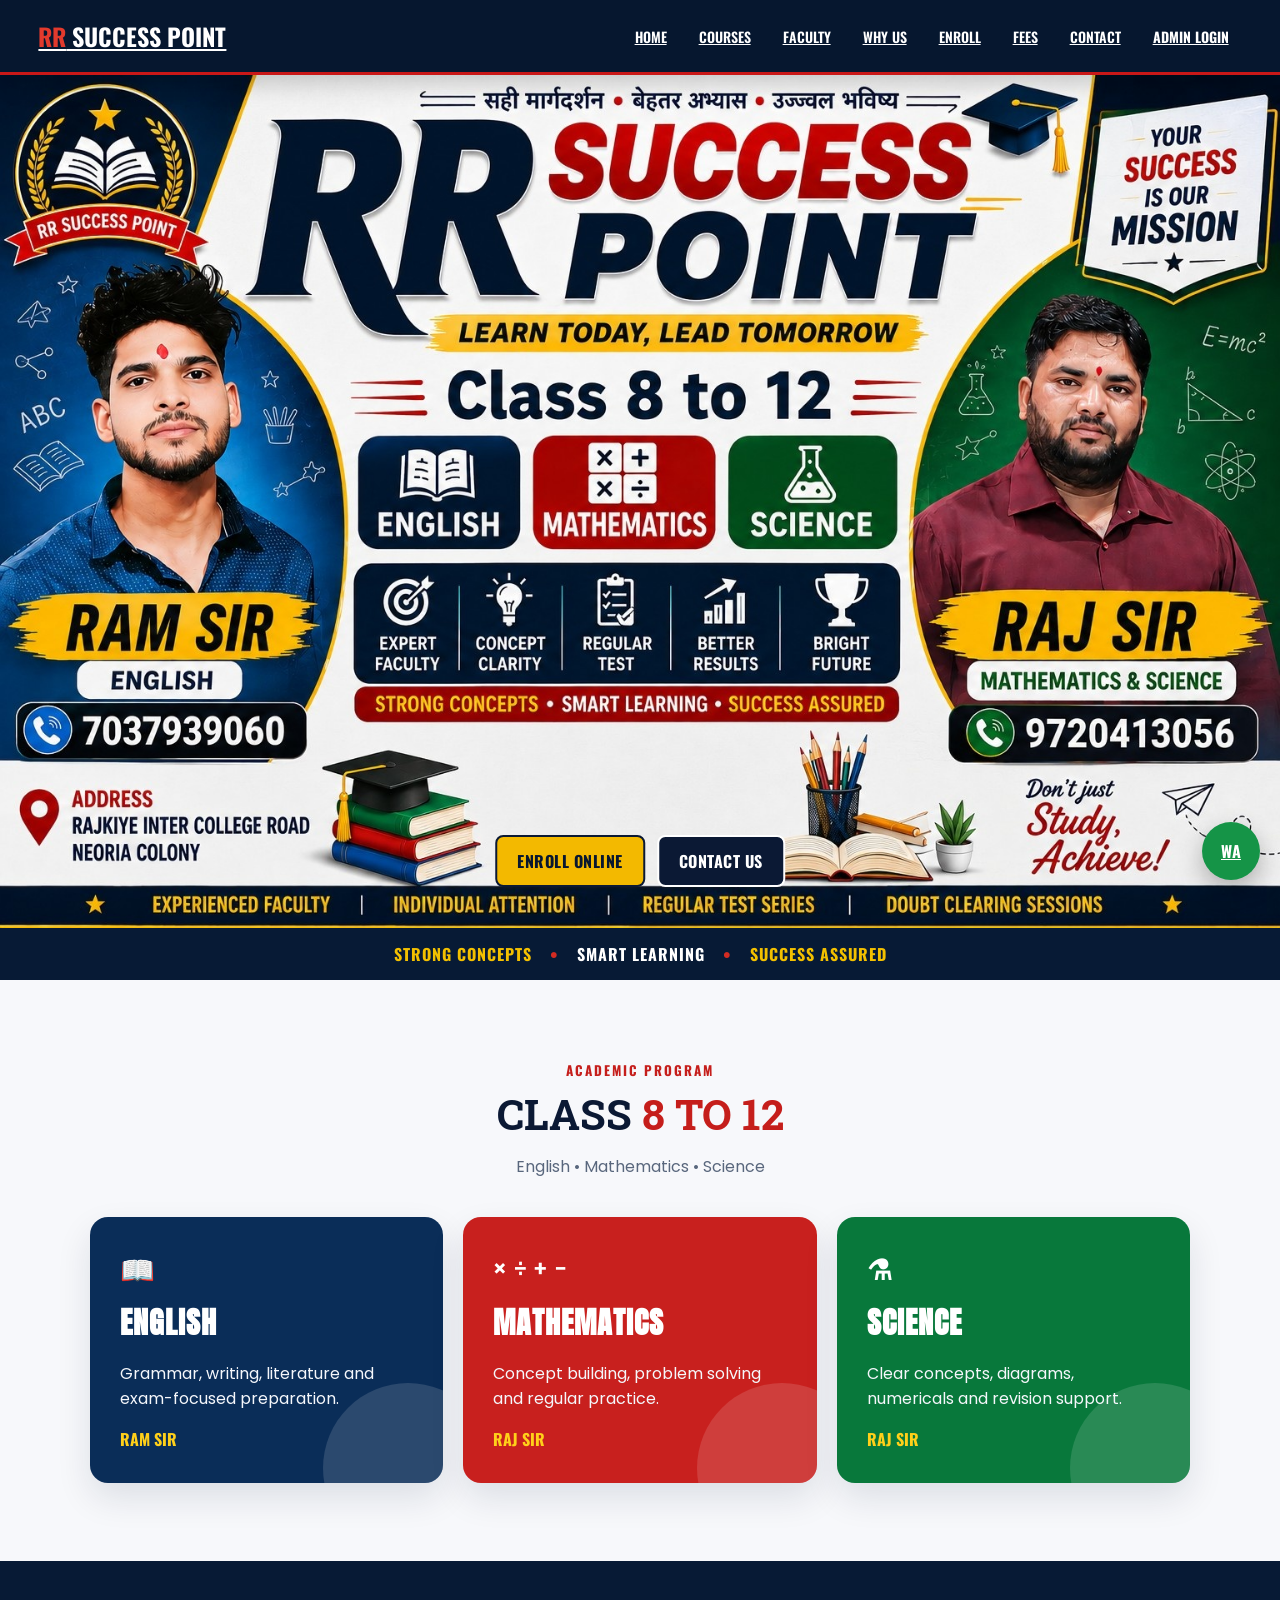
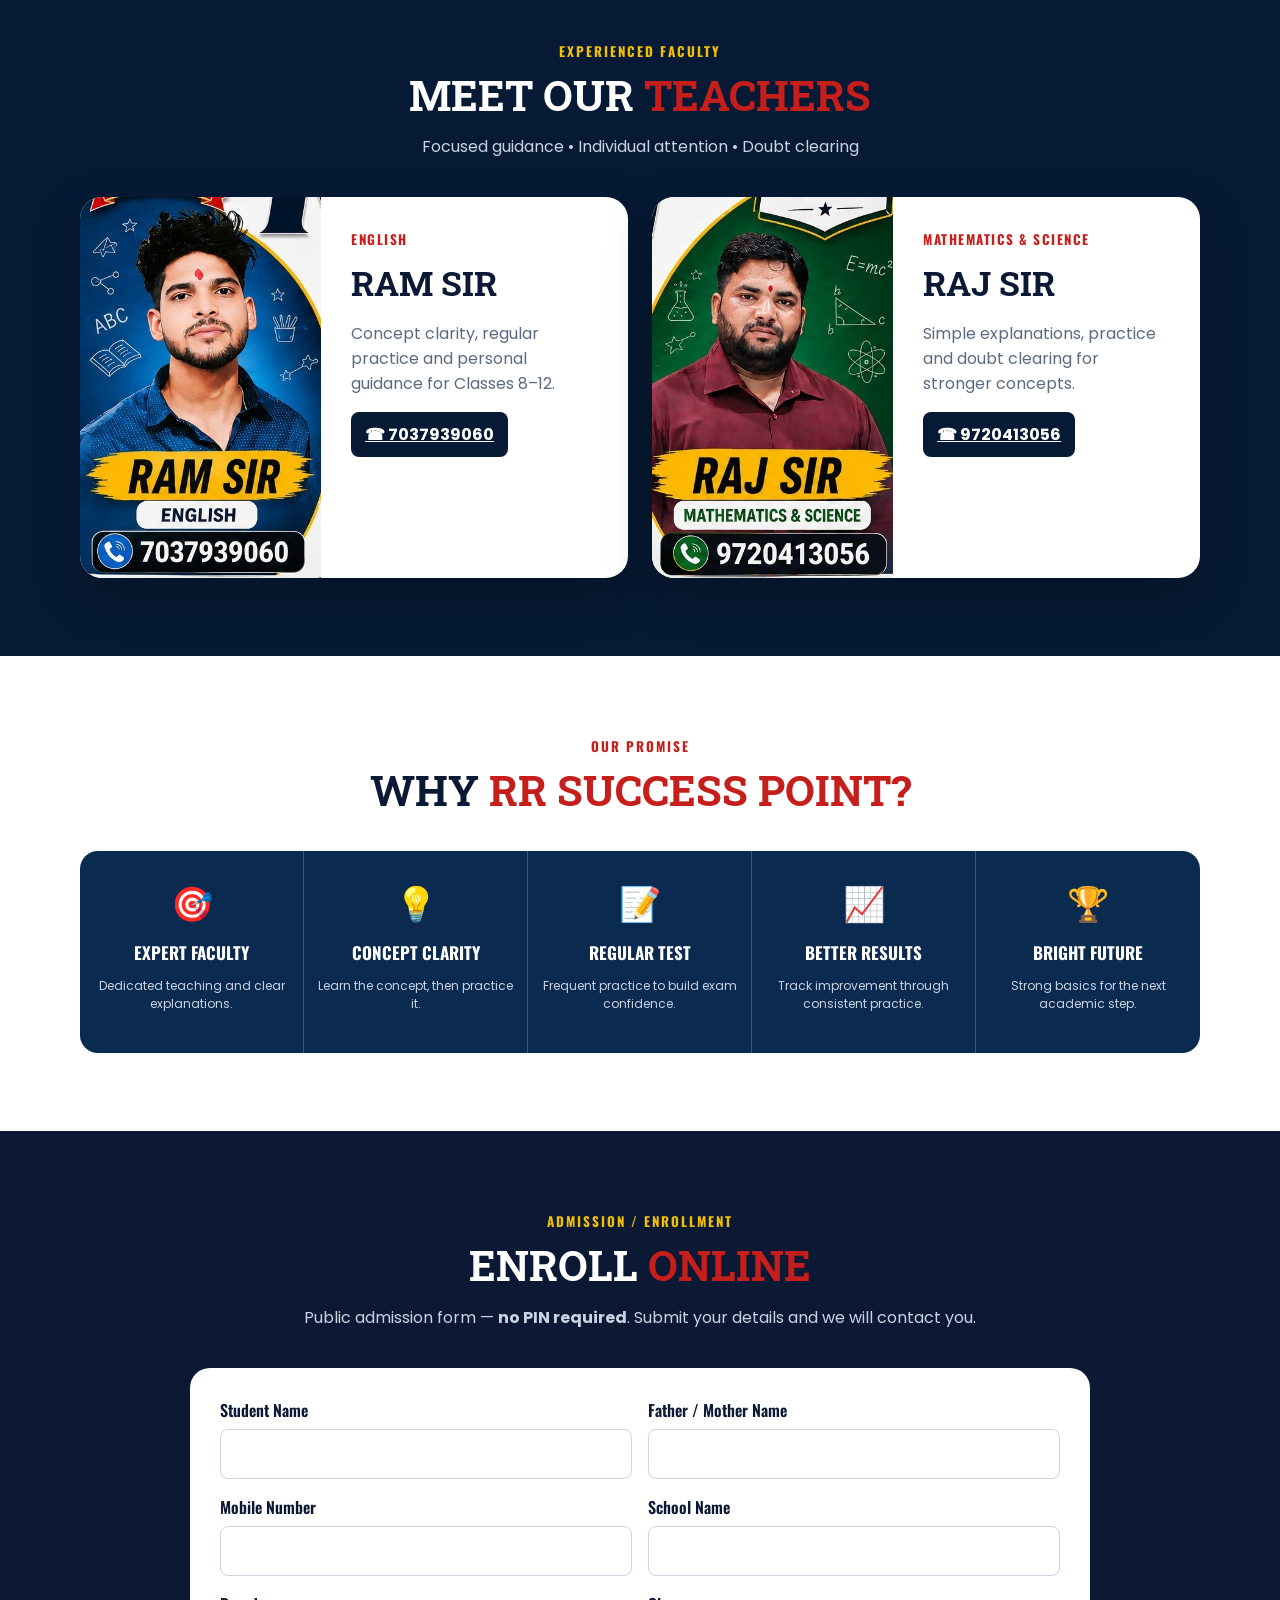
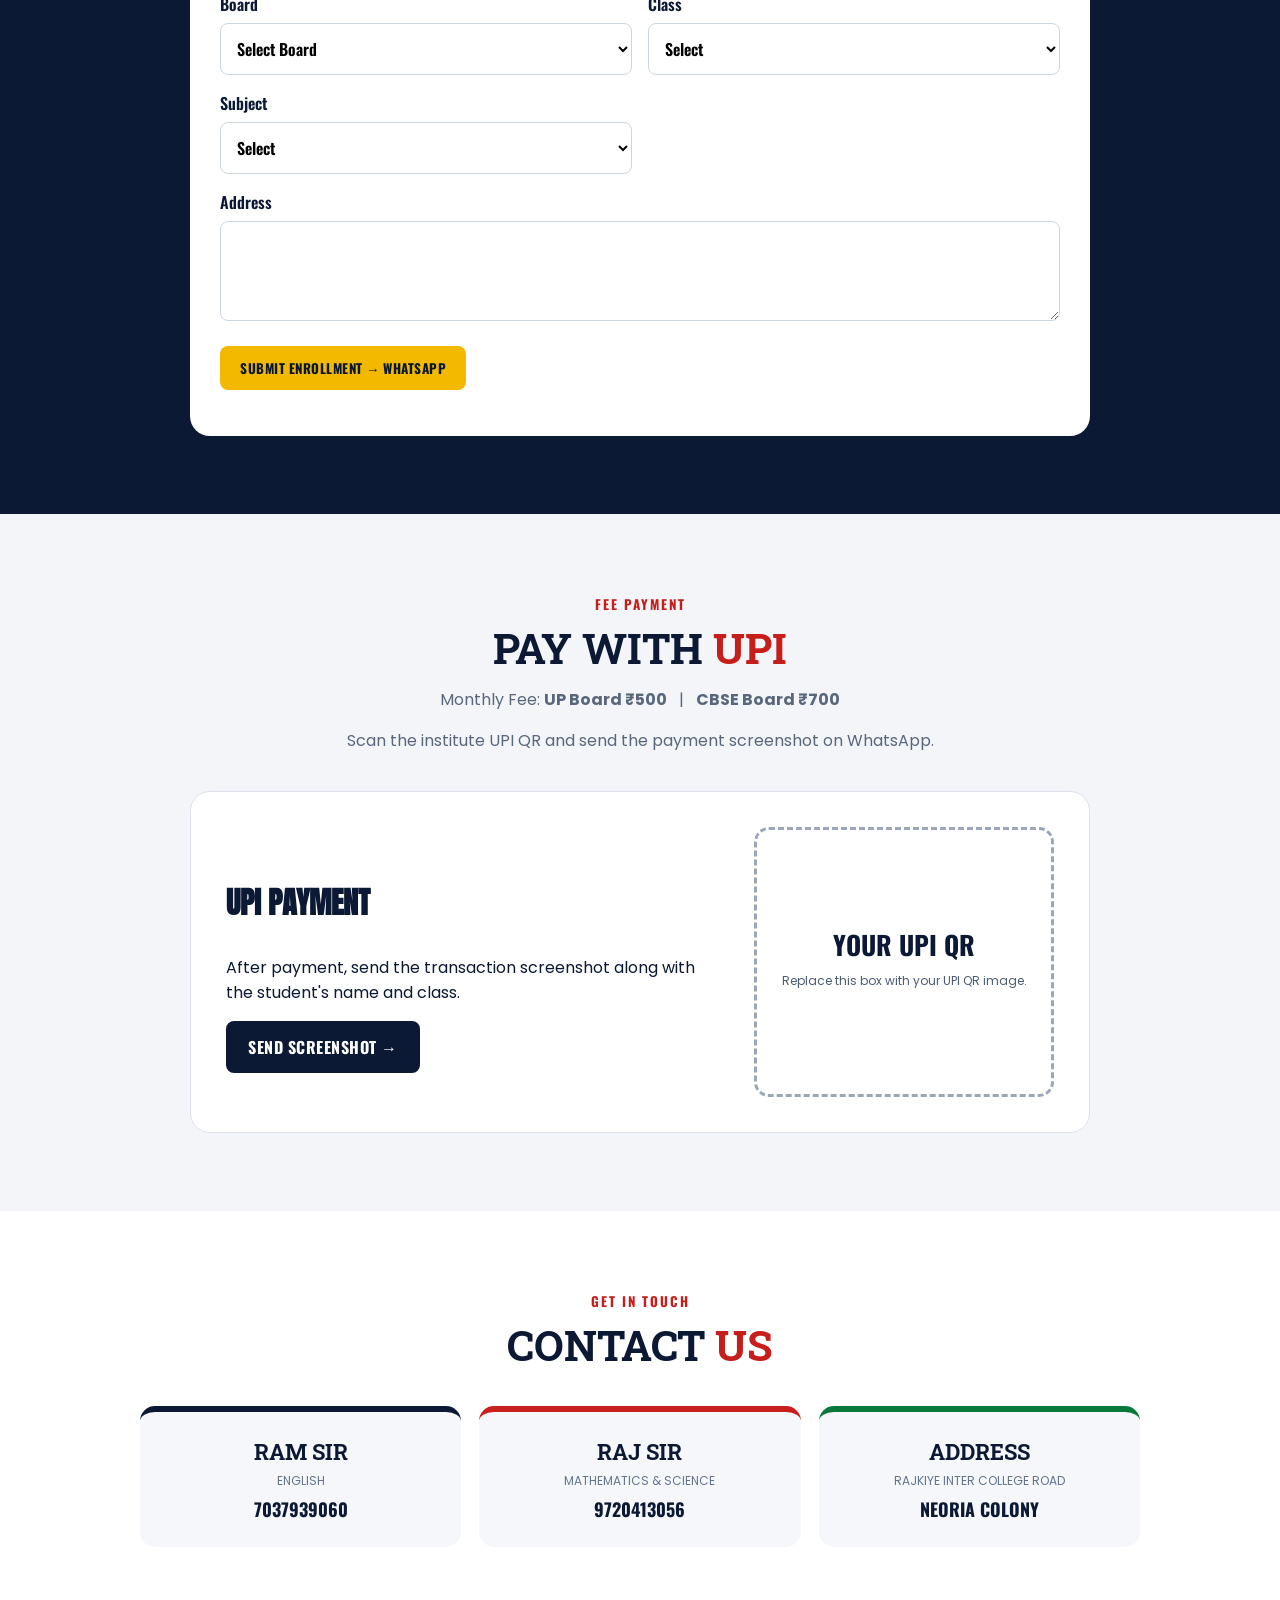
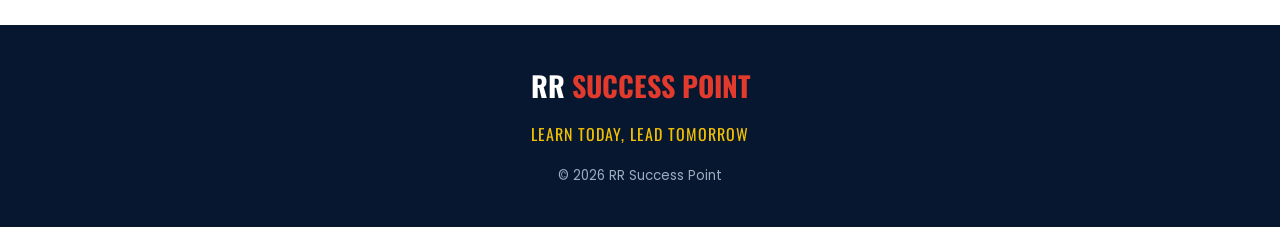
<file: index.html>
<!DOCTYPE html>
<html lang="en">
<head>
<meta charset="UTF-8">
<meta name="viewport" content="width=device-width, initial-scale=1.0">
<meta name="description" content="RR Success Point - Classes 8 to 12. English by Ram Sir, Mathematics & Science by Raj Sir.">
<title>RR Success Point | Classes 8 to 12</title>
<link rel="icon" href="assets/favicon.svg">
<link rel="preconnect" href="https://fonts.googleapis.com">
<link rel="preconnect" href="https://fonts.gstatic.com" crossorigin>
<link href="https://fonts.googleapis.com/css2?family=Anton&family=Oswald:wght@400;500;600;700&family=Poppins:wght@400;500;600;700;800&family=Roboto+Slab:wght@700;800;900&display=swap" rel="stylesheet">
<link rel="stylesheet" href="style.css">
<style>.admin-link{font-weight:800}.public-note{margin-top:10px;font-size:13px}.success-msg{margin-top:10px;font-weight:700}</style>
</head>
<body>

<header class="site-header">
  <div class="nav-shell">
    <a href="#home" class="brand"><span>RR</span> SUCCESS POINT</a>
    <button class="menu-toggle" id="menuToggle" aria-label="Menu">☰</button>
    <nav id="nav">
      <a href="#home">HOME</a>
      <a href="#courses">COURSES</a>
      <a href="#faculty">FACULTY</a>
      <a href="#why">WHY US</a>
      <a href="#enroll">ENROLL</a>
      <a href="#fees">FEES</a>
      <a href="#contact">CONTACT</a>
      <a href="admin.html" class="admin-link">ADMIN LOGIN</a>
    </nav>
  </div>
</header>

<main>
<section id="home" class="hero">
  <div class="hero-banner-wrap">
    <img class="hero-banner" src="assets/rr-success-point-banner.jpg" alt="RR Success Point coaching banner">
    <div class="hero-actions">
      <a href="#enroll" class="action-btn primary">ENROLL ONLINE</a>
      <a href="#contact" class="action-btn secondary">CONTACT US</a>
    </div>
  </div>
</section>

<section class="brand-strip">
  <div>STRONG CONCEPTS</div><span>•</span>
  <div>SMART LEARNING</div><span>•</span>
  <div>SUCCESS ASSURED</div>
</section>

<section id="courses" class="section">
  <div class="section-title">
    <small>ACADEMIC PROGRAM</small>
    <h2>CLASS <em>8 TO 12</em></h2>
    <p>English • Mathematics • Science</p>
  </div>
  <div class="course-grid">
    <article class="course english"><div class="course-icon">📖</div><h3>ENGLISH</h3><p>Grammar, writing, literature and exam-focused preparation.</p><b>RAM SIR</b></article>
    <article class="course maths"><div class="course-icon">× ÷ + −</div><h3>MATHEMATICS</h3><p>Concept building, problem solving and regular practice.</p><b>RAJ SIR</b></article>
    <article class="course science"><div class="course-icon">⚗</div><h3>SCIENCE</h3><p>Clear concepts, diagrams, numericals and revision support.</p><b>RAJ SIR</b></article>
  </div>
</section>

<section id="faculty" class="section faculty-section">
  <div class="section-title light-title">
    <small>EXPERIENCED FACULTY</small>
    <h2>MEET OUR <em>TEACHERS</em></h2>
    <p>Focused guidance • Individual attention • Doubt clearing</p>
  </div>
  <div class="faculty-grid">
    <article class="faculty-card blue-card">
      <div class="faculty-image"><img src="assets/ram-banner-cutout.jpg" alt="Ram Sir"></div>
      <div class="faculty-body">
        <small>ENGLISH</small><h3>RAM SIR</h3>
        <p>Concept clarity, regular practice and personal guidance for Classes 8–12.</p>
        <a href="tel:7037939060" class="phone">☎ 7037939060</a>
      </div>
    </article>
    <article class="faculty-card green-card">
      <div class="faculty-image"><img src="assets/raj-banner-cutout.jpg" alt="Raj Sir"></div>
      <div class="faculty-body">
        <small>MATHEMATICS & SCIENCE</small><h3>RAJ SIR</h3>
        <p>Simple explanations, practice and doubt clearing for stronger concepts.</p>
        <a href="tel:9720413056" class="phone">☎ 9720413056</a>
      </div>
    </article>
  </div>
</section>

<section id="why" class="section why-section">
  <div class="section-title">
    <small>OUR PROMISE</small>
    <h2>WHY <em>RR SUCCESS POINT?</em></h2>
  </div>
  <div class="feature-grid">
    <div><span>🎯</span><h3>EXPERT FACULTY</h3><p>Dedicated teaching and clear explanations.</p></div>
    <div><span>💡</span><h3>CONCEPT CLARITY</h3><p>Learn the concept, then practice it.</p></div>
    <div><span>📝</span><h3>REGULAR TEST</h3><p>Frequent practice to build exam confidence.</p></div>
    <div><span>📈</span><h3>BETTER RESULTS</h3><p>Track improvement through consistent practice.</p></div>
    <div><span>🏆</span><h3>BRIGHT FUTURE</h3><p>Strong basics for the next academic step.</p></div>
  </div>
</section>

<section id="enroll" class="section enroll-section">
  <div class="section-title light-title">
    <small>ADMISSION / ENROLLMENT</small>
    <h2>ENROLL <em>ONLINE</em></h2>
    <p>Public admission form — <b>no PIN required</b>. Submit your details and we will contact you.</p>
  </div>
  <form id="enrollForm" class="enroll-form">
    <div class="form-grid">
      <label>Student Name<input id="studentName" required></label>
      <label>Father / Mother Name<input id="parentName" required></label>
      <label>Mobile Number<input id="studentPhone" inputmode="numeric" required></label>
      <label>School Name<input id="schoolName"></label>
      <label>Board<select id="boardName" required><option value="">Select Board</option><option>UP Board</option><option>CBSE Board</option></select></label>
      <label>Class<select id="className" required><option value="">Select</option><option>Class 8</option><option>Class 9</option><option>Class 10</option><option>Class 11</option><option>Class 12</option></select></label>
      <label>Subject<select id="subject" required><option value="">Select</option><option>English</option><option>Mathematics</option><option>Science</option><option>English + Mathematics</option><option>English + Mathematics + Science</option></select></label>
      <label class="full">Address<textarea id="address"></textarea></label>
    </div>
    <button class="action-btn primary" type="submit">SUBMIT ENROLLMENT → WHATSAPP</button>
    <p id="formMessage"></p>
  </form>
</section>

<section id="fees" class="section fees-section">
  <div class="section-title">
    <small>FEE PAYMENT</small>
    <h2>PAY WITH <em>UPI</em></h2>
    <p>Monthly Fee: <b>UP Board ₹500</b> &nbsp; | &nbsp; <b>CBSE Board ₹700</b></p><p>Scan the institute UPI QR and send the payment screenshot on WhatsApp.</p>
  </div>
  <div class="fees-box">
    <div>
      <h3>UPI PAYMENT</h3>
      <p>After payment, send the transaction screenshot along with the student's name and class.</p>
      <a class="action-btn secondary dark" target="_blank" rel="noopener" href="https://wa.me/917037939060?text=Hello%20RR%20Success%20Point%2C%20I%20have%20made%20my%20fee%20payment.">SEND SCREENSHOT →</a>
    </div>
    <div class="qr-placeholder">
      <strong>YOUR UPI QR</strong>
      <span>Replace this box with your UPI QR image.</span>
    </div>
  </div>
</section>

<section id="contact" class="section contact-section">
  <div class="section-title">
    <small>GET IN TOUCH</small>
    <h2>CONTACT <em>US</em></h2>
  </div>
  <div class="contact-grid">
    <a class="contact-card" href="tel:7037939060"><b>RAM SIR</b><span>ENGLISH</span><strong>7037939060</strong></a>
    <a class="contact-card" href="tel:9720413056"><b>RAJ SIR</b><span>MATHEMATICS & SCIENCE</span><strong>9720413056</strong></a>
    <a class="contact-card" target="_blank" rel="noopener" href="https://www.google.com/maps/search/?api=1&query=Rajkiye+Inter+College+Road+Neoria+Colony"><b>ADDRESS</b><span>RAJKIYE INTER COLLEGE ROAD</span><strong>NEORIA COLONY</strong></a>
  </div>
</section>
</main>

<footer>
  <div class="footer-brand">RR <span>SUCCESS POINT</span></div>
  <p>LEARN TODAY, LEAD TOMORROW</p>
  <small>© <span id="year"></span> RR Success Point</small>
</footer>

<a class="whatsapp" href="https://wa.me/917037939060?text=Hello%20RR%20Success%20Point%2C%20I%20want%20information%20about%20coaching." target="_blank" rel="noopener">WA</a>

<script src="script.js"></script>
<script>
(function(){
 const form=document.getElementById('enrollForm'); if(!form)return;
 form.addEventListener('submit',function(e){e.preventDefault();
  const g=id=>document.getElementById(id)?.value?.trim()||'';
  const app={id:'APP'+Date.now(),date:new Date().toISOString().slice(0,10),name:g('studentName'),parent:g('parentName'),father:g('parentName'),mobile:g('studentPhone'),phone:g('studentPhone'),school:g('schoolName'),cls:Number(g('className')),board:g('boardName'),subject:g('subject'),subjects:g('subject').replace(/ \+ /g,'|'),address:g('address'),status:'Pending',fee:0,notes:'Public website application'};
  const key='rrsp_public_apps'; const arr=JSON.parse(localStorage.getItem(key)||'[]'); arr.push(app); localStorage.setItem(key,JSON.stringify(arr));
  const msg=document.getElementById('formMessage'); if(msg){msg.textContent='Application submitted successfully. Please wait for our call/WhatsApp confirmation.';msg.className='success-msg';}
  const text=`RR SUCCESS POINT Admission Application\nStudent: ${app.name}\nParent: ${app.parent}\nMobile: ${app.mobile}\nSchool: ${app.school}\nBoard: ${app.board}\nClass: ${app.cls}\nSubject: ${app.subject}\nAddress: ${app.address}`;
  window.open('https://wa.me/917037939060?text='+encodeURIComponent(text),'_blank'); form.reset();
 });
})();
</script></body>
</html>
</file>
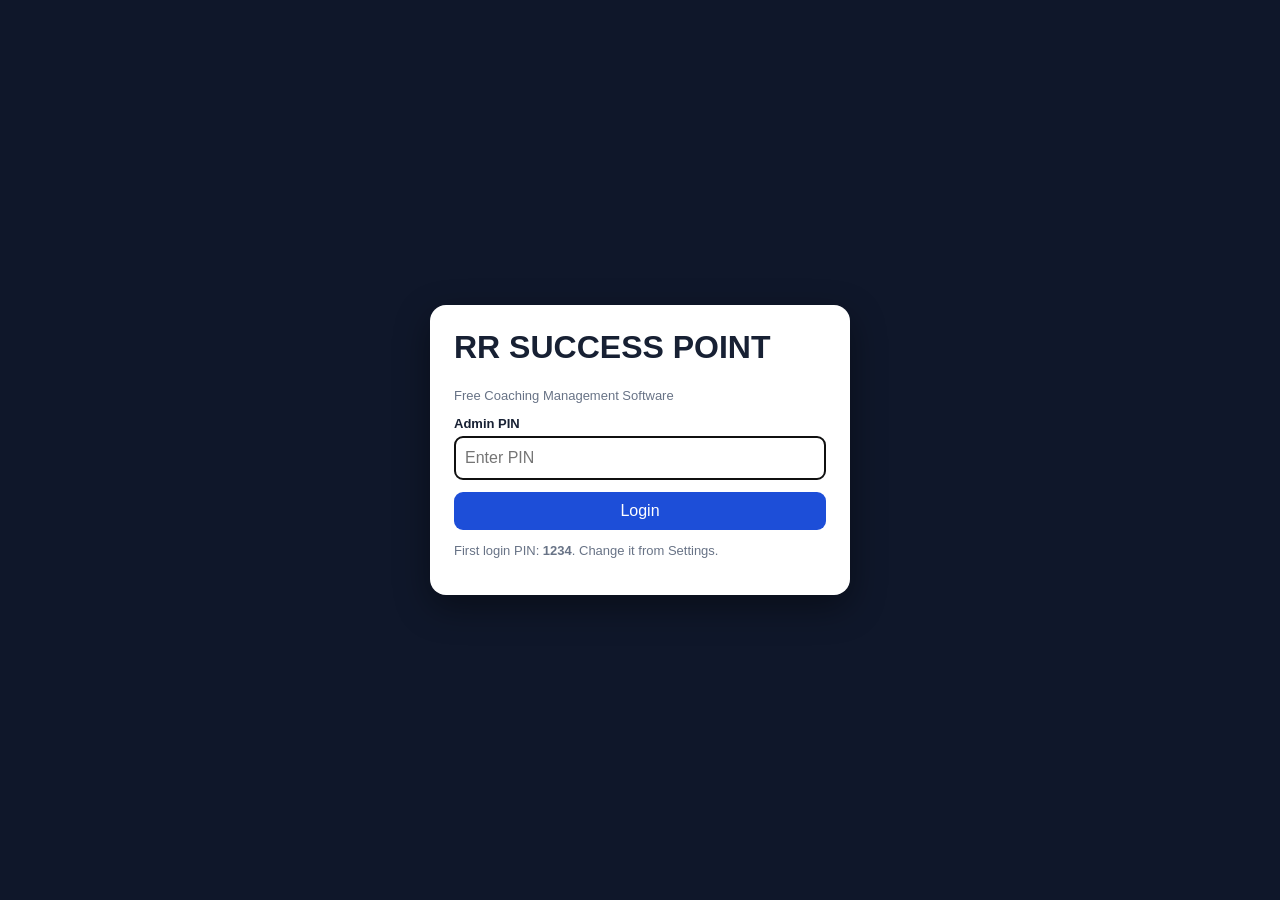
<file: RR_SUCCESS_POINT_FIXED_V2_index.html>
<!DOCTYPE html>
<html lang="en">
<head>
<meta charset="UTF-8">
<meta name="viewport" content="width=device-width,initial-scale=1">
<title>RR SUCCESS POINT - Coaching Management</title>
<style>
:root{--bg:#f4f7fb;--card:#fff;--text:#172033;--muted:#687386;--primary:#1d4ed8;--danger:#dc2626;--ok:#15803d;--border:#dbe2ea}
*{box-sizing:border-box}body{margin:0;font-family:Arial,sans-serif;background:var(--bg);color:var(--text)}
button,input,select,textarea{font:inherit}button{cursor:pointer;border:0;border-radius:9px;padding:10px 14px;background:var(--primary);color:#fff}.secondary{background:#64748b}.danger{background:var(--danger)}.ok{background:var(--ok)}
header{background:#0f172a;color:#fff;padding:14px 16px;display:flex;align-items:center;justify-content:space-between;position:sticky;top:0;z-index:5}
header h1{font-size:18px;margin:0}.wrap{display:flex;min-height:calc(100vh - 58px)}aside{width:230px;background:#111827;color:#fff;padding:12px;flex-shrink:0}aside button{width:100%;text-align:left;margin:4px 0;background:transparent}aside button.active,aside button:hover{background:#1e3a8a}
main{padding:18px;width:100%;max-width:1400px;margin:auto}.grid{display:grid;grid-template-columns:repeat(4,1fr);gap:14px}.card{background:var(--card);border:1px solid var(--border);border-radius:14px;padding:16px;box-shadow:0 2px 8px #00000008}.metric{font-size:26px;font-weight:bold;margin-top:7px}.muted{color:var(--muted);font-size:13px}
h2{margin-top:0}.toolbar{display:flex;gap:8px;flex-wrap:wrap;margin-bottom:14px}.toolbar input,.toolbar select{min-width:180px}
input,select,textarea{width:100%;padding:10px;border:1px solid var(--border);border-radius:8px;background:#fff;color:#111827}label{font-size:13px;font-weight:bold;display:block;margin:8px 0 5px}
.formgrid{display:grid;grid-template-columns:repeat(3,1fr);gap:10px}.formgrid .full{grid-column:1/-1}
.tablewrap{overflow:auto;background:#fff;border:1px solid var(--border);border-radius:12px}table{border-collapse:collapse;width:100%;min-width:800px}th,td{padding:9px;border-bottom:1px solid var(--border);text-align:left;font-size:13px}th{background:#eef4ff;position:sticky;top:0}
.badge{display:inline-block;padding:4px 8px;border-radius:99px;font-size:11px;background:#e2e8f0}.paid{background:#dcfce7;color:#166534}.due{background:#fee2e2;color:#991b1b}.pending{background:#fef3c7;color:#92400e}
.hidden{display:none}.modal{position:fixed;inset:0;background:#0008;display:flex;align-items:center;justify-content:center;padding:16px;z-index:20}.modalbox{background:#fff;border-radius:14px;padding:18px;width:min(800px,100%);max-height:90vh;overflow:auto}
.login{min-height:100vh;min-height:100dvh;display:flex;align-items:center;justify-content:center;background:#0f172a;padding:20px;position:fixed;inset:0;z-index:9998;overflow:auto}.loginbox{width:min(420px,100%);background:#fff;padding:24px;border-radius:16px;box-shadow:0 12px 35px #0006;position:relative;z-index:9999}.loginbox h1{margin-top:0}.loginbox input{display:block;position:relative;z-index:101}.loginbox button{display:block;position:relative;z-index:101}
.toast{position:fixed;right:15px;bottom:15px;background:#111827;color:#fff;padding:12px 16px;border-radius:10px;z-index:50}
@media(max-width:900px){aside{width:62px;padding:7px}aside button{font-size:0;text-align:center}aside button::first-letter{font-size:20px}.grid{grid-template-columns:repeat(2,1fr)}.formgrid{grid-template-columns:1fr}main{padding:12px}.card{padding:12px}}
@media(max-width:520px){.grid{grid-template-columns:1fr}.toolbar input,.toolbar select{width:100%}}
</style>
</head>
<body>
<div id="login" class="login">
  <div class="loginbox">
    <h1>RR SUCCESS POINT</h1>
    <p class="muted">Free Coaching Management Software</p>
    <label for="pin">Admin PIN</label><input id="pin" type="password" inputmode="numeric" pattern="[0-9]*" autocomplete="new-password" autocorrect="off" autocapitalize="off" spellcheck="false" maxlength="20" placeholder="Enter PIN" style="display:block !important; width:100% !important; height:44px !important; min-height:44px !important; opacity:1 !important; visibility:visible !important; position:relative !important; z-index:9999 !important;">
    <button type="button" style="width:100%;margin-top:12px;position:relative;z-index:10000" onclick="login()">Login</button>
    <p class="muted">First login PIN: <b>1234</b>. Change it from Settings.</p>
  </div>
</div>

<div id="app" class="hidden">
<header><h1>RR SUCCESS POINT</h1><button class="secondary" onclick="logout()">Logout</button></header>
<div class="wrap">
<aside>
<button data-page="dashboard" onclick="showPage('dashboard')">🏠 Dashboard</button>
<button data-page="students" onclick="showPage('students')">👨‍🎓 Students</button>
<button data-page="applications" onclick="showPage('applications')">📝 Applications</button>
<button data-page="fees" onclick="showPage('fees')">💰 Fees</button>
<button data-page="attendance" onclick="showPage('attendance')">📅 Attendance</button>
<button data-page="tests" onclick="showPage('tests')">📊 Tests/Marks</button>
<button data-page="reports" onclick="showPage('reports')">📈 Reports</button>
<button data-page="assistant" onclick="showPage('assistant')">🤖 Assistant</button>
<button data-page="backup" onclick="showPage('backup')">💾 Backup</button>
<button data-page="settings" onclick="showPage('settings')">⚙️ Settings</button>
</aside>
<main id="main"></main>
</div></div>
<div id="modal" class="modal hidden"><div class="modalbox" id="modalbox"></div></div>
<div id="toast" class="toast hidden"></div>

<script>
const KEY='rrsp_free_v1';
let db=JSON.parse(localStorage.getItem(KEY)||'null')||{
 settings:{pin:'1234',name:'RR SUCCESS POINT',address:'Rajkiye Inter College Road near Royal Hariteg Neoria Colony'},
 students:[],applications:[],fees:[],attendance:[],tests:[]
};
function save(){localStorage.setItem(KEY,JSON.stringify(db));}
function toast(t){let x=document.getElementById('toast');x.textContent=t;x.classList.remove('hidden');setTimeout(()=>x.classList.add('hidden'),1800)}
function login(){if(document.getElementById('pin').value===db.settings.pin){sessionStorage.setItem('rrlogin','1');document.getElementById('login').classList.add('hidden');document.getElementById('app').classList.remove('hidden');showPage('dashboard')}else toast('Wrong PIN')}
document.addEventListener('DOMContentLoaded',()=>{const p=document.getElementById('pin'); if(p){p.addEventListener('keydown',e=>{if(e.key==='Enter') login();}); setTimeout(()=>p.focus(),300);}});
function logout(){sessionStorage.removeItem('rrlogin');location.reload()}
if(sessionStorage.getItem('rrlogin')==='1'){document.getElementById('login').classList.add('hidden');document.getElementById('app').classList.remove('hidden')}
function uid(prefix){return prefix+Date.now().toString().slice(-7)}
function fee(board,subjects){
 let n=subjects.split('|').filter(Boolean).length;
 if(board==='UP Board') return n===1?500:n===2?1000:n===3?1500:0;
 if(board==='CBSE Board') return n===1?700:n===2?1400:n===3?2100:0;
 return 0;
}
function subjectsValue(arr){return arr.join('|')}
function subjectText(v){return (v||'').split('|').filter(Boolean).join(', ')}
function subjectSelect(id='',v=[]){
 return `<label>Subjects</label><select id="${id}" multiple size="5">
<option value="English" ${v.includes('English')?'selected':''}>English</option>
<option value="Mathematics" ${v.includes('Mathematics')?'selected':''}>Mathematics</option>
<option value="Science" ${v.includes('Science')?'selected':''}>Science</option></select><small class="muted">Mobile par multiple select ke liye options ko tap karke select karein.</small>`;
}
function getSelected(id){return [...document.getElementById(id).selectedOptions].map(o=>o.value)}
function showPage(p){
 document.querySelectorAll('aside button').forEach(b=>b.classList.toggle('active',b.dataset.page===p));
 const m=document.getElementById('main');
 if(p==='dashboard')return dashboard(m);
 if(p==='students')return studentsPage(m);
 if(p==='applications')return applicationsPage(m);
 if(p==='fees')return feesPage(m);
 if(p==='attendance')return attendancePage(m);
 if(p==='tests')return testsPage(m);
 if(p==='reports')return reportsPage(m);
 if(p==='assistant')return assistantPage(m);
 if(p==='backup')return backupPage(m);
 if(p==='settings')return settingsPage(m);
}
function dashboard(m){
 let active=db.students.filter(s=>s.status==='Active').length;
 let up=db.students.filter(s=>s.board==='UP Board'&&s.status==='Active').length;
 let cb=db.students.filter(s=>s.board==='CBSE Board'&&s.status==='Active').length;
 let collected=db.fees.reduce((a,f)=>a+Number(f.paid||0),0);
 let due=db.fees.reduce((a,f)=>a+Math.max(Number(f.monthly||0)-Number(f.paid||0),0),0);
 let pending=db.applications.filter(a=>a.status==='Pending').length;
 let cards=[['Active Students',active],['UP Board',up],['CBSE Board',cb],['Fee Collected','₹'+collected],['Total Due','₹'+due],['Pending Applications',pending]];
 m.innerHTML=`<h2>Dashboard</h2><div class="grid">${cards.map(c=>`<div class="card"><div class="muted">${c[0]}</div><div class="metric">${c[1]}</div></div>`).join('')}</div>
 <br><div class="card"><h3>Class-wise Students</h3><div class="grid">${[8,9,10,11,12].map(c=>`<div><b>Class ${c}</b><div class="metric">${db.students.filter(s=>Number(s.cls)===c&&s.status==='Active').length}</div></div>`).join('')}</div></div>`;
}
function studentForm(s={}){
 let arr=(s.subjects||'').split('|').filter(Boolean);
 openModal(`<h2>${s.id?'Edit':'Add'} Student</h2><div class="formgrid">
<div><label>Student ID</label><input id="sid" value="${s.id||uid('STU')}" ${s.id?'readonly':''}></div>
<div><label>Student Name</label><input id="sname" value="${s.name||''}"></div>
<div><label>Father Name</label><input id="father" value="${s.father||''}"></div>
<div><label>Mobile</label><input id="mobile" value="${s.mobile||''}" inputmode="numeric"></div>
<div><label>Class</label><select id="cls">${[8,9,10,11,12].map(x=>`<option ${Number(s.cls)===x?'selected':''}>${x}</option>`).join('')}</select></div>
<div><label>Board</label><select id="board"><option ${s.board==='UP Board'?'selected':''}>UP Board</option><option ${s.board==='CBSE Board'?'selected':''}>CBSE Board</option></select></div>
<div class="full">${subjectSelect('sub',arr)}</div>
<div><label>Monthly Fee</label><input id="sfee" readonly value="${s.fee||fee(s.board||'UP Board',s.subjects||'')}"></div>
<div><label>Admission Date</label><input id="adate" type="date" value="${s.date||new Date().toISOString().slice(0,10)}"></div>
<div><label>Status</label><select id="status"><option>Active</option><option ${s.status==='Inactive'?'selected':''}>Inactive</option></select></div>
<div class="full"><label>Address</label><textarea id="address">${s.address||''}</textarea></div>
<div class="full"><label>Notes</label><textarea id="notes">${s.notes||''}</textarea></div></div>
<div style="margin-top:14px"><button onclick="saveStudent('${s.id||''}')">Save Student</button> <button class="secondary" onclick="closeModal()">Cancel</button></div>`);
 document.getElementById('sub').addEventListener('change',updateFormFee);
 document.getElementById('board').addEventListener('change',updateFormFee);
}
function updateFormFee(){document.getElementById('sfee').value=fee(document.getElementById('board').value,subjectsValue(getSelected('sub')))}
function saveStudent(old){
 let obj={id:document.getElementById('sid').value.trim(),name:document.getElementById('sname').value.trim(),father:document.getElementById('father').value.trim(),mobile:document.getElementById('mobile').value.trim(),cls:Number(document.getElementById('cls').value),board:document.getElementById('board').value,subjects:subjectsValue(getSelected('sub')),fee:Number(document.getElementById('sfee').value),date:document.getElementById('adate').value,status:document.getElementById('status').value,address:document.getElementById('address').value,notes:document.getElementById('notes').value};
 if(!obj.name){toast('Student name required');return}
 if(old){let i=db.students.findIndex(x=>x.id===old);db.students[i]=obj}else db.students.push(obj);save();closeModal();studentsPage(document.getElementById('main'));toast('Student saved')}
function studentsPage(m){
 m.innerHTML=`<h2>Students</h2><div class="toolbar"><input id="sq" placeholder="Search name/mobile/ID..." oninput="renderStudents()"><select id="sc" onchange="renderStudents()"><option value="">All Classes</option>${[8,9,10,11,12].map(x=>`<option>${x}</option>`).join('')}</select><select id="sb" onchange="renderStudents()"><option value="">All Boards</option><option>UP Board</option><option>CBSE Board</option></select><button onclick="studentForm()">+ Add Student</button></div><div id="studentTable"></div>`;
 renderStudents();
}
function renderStudents(){
 let q=(document.getElementById('sq')?.value||'').toLowerCase(), c=document.getElementById('sc')?.value||'', b=document.getElementById('sb')?.value||'';
 let rows=db.students.filter(s=>(!q||[s.id,s.name,s.mobile,s.father].join(' ').toLowerCase().includes(q))&&(!c||String(s.cls)===c)&&(!b||s.board===b));
 document.getElementById('studentTable').innerHTML=`<div class="tablewrap"><table><tr><th>ID</th><th>Name</th><th>Class</th><th>Board</th><th>Subjects</th><th>Fee</th><th>Status</th><th>Action</th></tr>${rows.map(s=>`<tr><td>${s.id}</td><td>${s.name}</td><td>${s.cls}</td><td>${s.board}</td><td>${subjectText(s.subjects)}</td><td>₹${s.fee}</td><td>${s.status}</td><td><button onclick='studentForm(${JSON.stringify(s)})'>Edit</button> <button class="danger" onclick="deleteStudent('${s.id}')">Delete</button></td></tr>`).join('')}</table></div>`}
function deleteStudent(id){if(confirm('Delete this student?')){db.students=db.students.filter(s=>s.id!==id);save();renderStudents();toast('Deleted')}}
function applicationsPage(m){
 m.innerHTML=`<h2>Applications</h2><div class="toolbar"><button onclick="applicationForm()">+ New Application</button><select id="aq" onchange="renderApps()"><option value="">All</option><option>Pending</option><option>Approved</option><option>Rejected</option></select></div><div id="appTable"></div>`;renderApps();
}
function applicationForm(a={}){
 let arr=(a.subjects||'').split('|').filter(Boolean);
 openModal(`<h2>${a.id?'Edit':'New'} Application</h2><div class="formgrid">
<div><label>Application ID</label><input id="aid" value="${a.id||uid('APP')}" readonly></div><div><label>Student Name</label><input id="aname" value="${a.name||''}"></div><div><label>Father Name</label><input id="afather" value="${a.father||''}"></div><div><label>Mobile</label><input id="amobile" value="${a.mobile||''}"></div>
<div><label>Class</label><select id="acls">${[8,9,10,11,12].map(x=>`<option ${Number(a.cls)===x?'selected':''}>${x}</option>`).join('')}</select></div>
<div><label>Board</label><select id="aboard"><option ${a.board==='UP Board'?'selected':''}>UP Board</option><option ${a.board==='CBSE Board'?'selected':''}>CBSE Board</option></select></div>
<div class="full">${subjectSelect('asub',arr)}</div><div><label>Monthly Fee</label><input id="afee" readonly value="${a.fee||fee(a.board||'UP Board',a.subjects||'')}"></div>
<div><label>Date</label><input id="adate" type="date" value="${a.date||new Date().toISOString().slice(0,10)}"></div>
<div><label>Status</label><select id="astatus"><option>Pending</option><option>Approved</option><option>Rejected</option></select></div>
<div class="full"><label>Notes</label><textarea id="anotes">${a.notes||''}</textarea></div></div>
<div style="margin-top:14px"><button onclick="saveApp('${a.id||''}')">Save</button> <button class="secondary" onclick="closeModal()">Cancel</button></div>`);
 document.getElementById('asub').addEventListener('change',updateAppFee);document.getElementById('aboard').addEventListener('change',updateAppFee);
}
function updateAppFee(){document.getElementById('afee').value=fee(document.getElementById('aboard').value,subjectsValue(getSelected('asub')))}
function saveApp(old){
 let o={id:document.getElementById('aid').value,name:document.getElementById('aname').value.trim(),father:document.getElementById('afather').value.trim(),mobile:document.getElementById('amobile').value.trim(),cls:Number(document.getElementById('acls').value),board:document.getElementById('aboard').value,subjects:subjectsValue(getSelected('asub')),fee:Number(document.getElementById('afee').value),date:document.getElementById('adate').value,status:document.getElementById('astatus').value,notes:document.getElementById('anotes').value};
 if(!o.name){toast('Name required');return}let i=db.applications.findIndex(x=>x.id===o.id);if(i>=0)db.applications[i]=o;else db.applications.push(o);save();closeModal();applicationsPage(document.getElementById('main'));toast('Application saved')}
function renderApps(){
 let q=document.getElementById('aq')?.value||'';let rows=db.applications.filter(a=>!q||a.status===q);
 document.getElementById('appTable').innerHTML=`<div class="tablewrap"><table><tr><th>ID</th><th>Name</th><th>Class</th><th>Board</th><th>Fee</th><th>Status</th><th>Action</th></tr>${rows.map(a=>`<tr><td>${a.id}</td><td>${a.name}</td><td>${a.cls}</td><td>${a.board}</td><td>₹${a.fee}</td><td><span class="badge ${a.status.toLowerCase()}">${a.status}</span></td><td><button onclick='applicationForm(${JSON.stringify(a)})'>Edit</button> ${a.status==='Pending'?`<button class="ok" onclick="approveApp('${a.id}')">Approve</button> <button class="danger" onclick="rejectApp('${a.id}')">Reject</button>`:''}</td></tr>`).join('')}</table></div>`}
function approveApp(id){let a=db.applications.find(x=>x.id===id);if(!a)return;a.status='Approved';if(!db.students.some(s=>s.mobile===a.mobile&&s.name.toLowerCase()===a.name.toLowerCase()))db.students.push({id:uid('STU'),name:a.name,father:a.father,mobile:a.mobile,cls:a.cls,board:a.board,subjects:a.subjects,fee:a.fee,date:a.date,status:'Active',address:'',notes:'Approved from '+a.id});save();renderApps();toast('Approved & added to Students')}
function rejectApp(id){let a=db.applications.find(x=>x.id===id);if(a)a.status='Rejected';save();renderApps();toast('Rejected')}
function feesPage(m){
 m.innerHTML=`<h2>Fees</h2><div class="toolbar"><button onclick="feeForm()">+ Record Payment</button><input id="fq" placeholder="Search student ID/name..." oninput="renderFees()"></div><div id="feeTable"></div>`;renderFees();
}
function feeForm(){
 openModal(`<h2>Record Fee Payment</h2><div class="formgrid"><div><label>Student</label><select id="fid">${db.students.filter(s=>s.status==='Active').map(s=>`<option value="${s.id}">${s.name} — ${s.id}</option>`).join('')}</select></div><div><label>Month</label><input id="fmonth" type="month" value="${new Date().toISOString().slice(0,7)}"></div><div><label>Amount Paid</label><input id="fpaid" type="number" min="0"></div><div><label>Payment Date</label><input id="fpdate" type="date" value="${new Date().toISOString().slice(0,10)}"></div><div><label>Mode</label><select id="fmode"><option>Cash</option><option>UPI</option><option>Bank Transfer</option><option>Other</option></select></div><div class="full"><label>Notes</label><textarea id="fnote"></textarea></div></div><br><button onclick="saveFee()">Save Payment</button> <button class="secondary" onclick="closeModal()">Cancel</button>`);
}
function saveFee(){let s=db.students.find(x=>x.id===document.getElementById('fid').value);if(!s){toast('Add a student first');return}let o={receipt:uid('RC'),studentId:s.id,name:s.name,month:document.getElementById('fmonth').value,monthly:s.fee,paid:Number(document.getElementById('fpaid').value||0),date:document.getElementById('fpdate').value,mode:document.getElementById('fmode').value,note:document.getElementById('fnote').value};db.fees.push(o);save();closeModal();feesPage(document.getElementById('main'));toast('Payment saved')}
function renderFees(){let q=(document.getElementById('fq')?.value||'').toLowerCase();let rows=db.fees.filter(f=>!q||[f.studentId,f.name].join(' ').toLowerCase().includes(q));document.getElementById('feeTable').innerHTML=`<div class="tablewrap"><table><tr><th>Receipt</th><th>Student</th><th>Month</th><th>Monthly</th><th>Paid</th><th>Due</th><th>Status</th><th>Action</th></tr>${rows.map(f=>{let due=Math.max(Number(f.monthly)-Number(f.paid),0),st=due===0?'Paid':Number(f.paid)>0?'Partial':'Due';return `<tr><td>${f.receipt}</td><td>${f.name}</td><td>${f.month}</td><td>₹${f.monthly}</td><td>₹${f.paid}</td><td>₹${due}</td><td><span class="badge ${st.toLowerCase()}">${st}</span></td><td><button onclick='receipt(${JSON.stringify(f)})'>Receipt</button></td></tr>`}).join('')}</table></div>`}
function receipt(f){let due=Math.max(Number(f.monthly)-Number(f.paid),0);openModal(`<div id="receipt"><h2>RR SUCCESS POINT</h2><p>${db.settings.address}</p><hr><h3>Fee Receipt</h3><p><b>Receipt:</b> ${f.receipt}</p><p><b>Student:</b> ${f.name}</p><p><b>Student ID:</b> ${f.studentId}</p><p><b>Month:</b> ${f.month}</p><p><b>Monthly Fee:</b> ₹${f.monthly}</p><p><b>Paid:</b> ₹${f.paid}</p><p><b>Due:</b> ₹${due}</p><p><b>Mode:</b> ${f.mode}</p><p><b>Date:</b> ${f.date}</p></div><button onclick="window.print()">Print / Save PDF</button> <button class="secondary" onclick="closeModal()">Close</button>`)}
function attendancePage(m){
 m.innerHTML=`<h2>Attendance</h2><div class="toolbar"><input id="attdate" type="date" value="${new Date().toISOString().slice(0,10)}"><button onclick="loadAttendance()">Load</button></div><div id="attbox"></div>`;loadAttendance();
}
function loadAttendance(){let d=document.getElementById('attdate').value;let saved=db.attendance.filter(x=>x.date===d);document.getElementById('attbox').innerHTML=`<div class="tablewrap"><table><tr><th>ID</th><th>Name</th><th>Class</th><th>Status</th></tr>${db.students.filter(s=>s.status==='Active').map(s=>{let x=saved.find(a=>a.studentId===s.id);return `<tr><td>${s.id}</td><td>${s.name}</td><td>${s.cls}</td><td><select data-att="${s.id}"><option ${!x||x.status==='Present'?'selected':''}>Present</option><option ${x?.status==='Absent'?'selected':''}>Absent</option></select></td></tr>`}).join('')}</table></div><br><button onclick="saveAttendance()">Save Attendance</button>`}
function saveAttendance(){let d=document.getElementById('attdate').value;db.attendance=db.attendance.filter(x=>x.date!==d);document.querySelectorAll('[data-att]').forEach(el=>db.attendance.push({date:d,studentId:el.dataset.att,status:el.value}));save();toast('Attendance saved')}
function testsPage(m){
 m.innerHTML=`<h2>Tests & Marks</h2><div class="toolbar"><button onclick="testForm()">+ Add Marks</button></div><div class="tablewrap"><table><tr><th>Date</th><th>Student</th><th>Subject</th><th>Test</th><th>Marks</th><th>Total</th></tr>${db.tests.map(t=>`<tr><td>${t.date}</td><td>${t.name}</td><td>${t.subject}</td><td>${t.test}</td><td>${t.marks}</td><td>${t.total}</td></tr>`).join('')}</table></div>`}
function testForm(){openModal(`<h2>Add Test Marks</h2><div class="formgrid"><div><label>Student</label><select id="tid">${db.students.map(s=>`<option value="${s.id}">${s.name} — ${s.id}</option>`).join('')}</select></div><div><label>Subject</label><select id="tsub"><option>English</option><option>Mathematics</option><option>Science</option></select></div><div><label>Test Name</label><input id="ttest" placeholder="Unit Test 1"></div><div><label>Marks</label><input id="tmarks" type="number"></div><div><label>Total Marks</label><input id="ttotal" type="number" value="100"></div><div><label>Date</label><input id="tdate" type="date" value="${new Date().toISOString().slice(0,10)}"></div></div><br><button onclick="saveTest()">Save</button> <button class="secondary" onclick="closeModal()">Cancel</button>`)}
function saveTest(){let s=db.students.find(x=>x.id===document.getElementById('tid').value);db.tests.push({date:document.getElementById('tdate').value,name:s.name,studentId:s.id,subject:document.getElementById('tsub').value,test:document.getElementById('ttest').value,marks:Number(document.getElementById('tmarks').value),total:Number(document.getElementById('ttotal').value)});save();closeModal();testsPage(document.getElementById('main'));toast('Marks saved')}
function reportsPage(m){let collected=db.fees.reduce((a,f)=>a+Number(f.paid||0),0),due=db.fees.reduce((a,f)=>a+Math.max(Number(f.monthly||0)-Number(f.paid||0),0),0);m.innerHTML=`<h2>Reports</h2><div class="grid"><div class="card"><b>Total Students</b><div class="metric">${db.students.length}</div></div><div class="card"><b>Applications</b><div class="metric">${db.applications.length}</div></div><div class="card"><b>Collection</b><div class="metric">₹${collected}</div></div><div class="card"><b>Due</b><div class="metric">₹${due}</div></div></div><br><div class="card"><h3>Teachers</h3><p>English — Ram Sir</p><p>Mathematics & Science — Raj Sir</p></div>`}
function assistantPage(m){
 m.innerHTML=`<h2>🤖 Free Assistant</h2><div class="card"><p class="muted">Ye internet AI nahi hai; ye software ke saved data ko search karke free me jawab deta hai.</p><input id="ask" placeholder="Jaise: total students, class 10, due fee, UP Board"><br><br><button onclick="askAI()">Ask</button><div id="answer" style="margin-top:15px"></div></div>`;
}
function askAI(){let q=document.getElementById('ask').value.toLowerCase(),ans='';if(q.includes('total')||q.includes('kitne'))ans=`Total students: ${db.students.length}`;else if(q.includes('pending'))ans=`Pending applications: ${db.applications.filter(a=>a.status==='Pending').length}`;else if(q.includes('due'))ans=`Total fee due: ₹${db.fees.reduce((a,f)=>a+Math.max(Number(f.monthly)-Number(f.paid),0),0)}`;else if(q.includes('up board'))ans=`UP Board active students: ${db.students.filter(s=>s.board==='UP Board'&&s.status==='Active').length}`;else {let c=q.match(/class\\s*(8|9|10|11|12)/);if(c)ans=`Class ${c[1]} students: ${db.students.filter(s=>String(s.cls)===c[1]).length}`;else ans='Try: total students, pending applications, due fee, UP Board, class 10';}document.getElementById('answer').innerHTML=`<div class="card">${ans}</div>`}
function backupPage(m){m.innerHTML=`<h2>Backup & Restore</h2><div class="card"><p>Data isi browser me save hota hai. Backup file zaroor banate rahna.</p><button onclick="downloadBackup()">⬇️ Download Backup</button><br><br><label>Restore Backup</label><input id="restore" type="file" accept=".json" onchange="restoreBackup(this)"></div>`}
function downloadBackup(){let blob=new Blob([JSON.stringify(db,null,2)],{type:'application/json'}),a=document.createElement('a');a.href=URL.createObjectURL(blob);a.download='RR_SUCCESS_POINT_BACKUP.json';a.click()}
function restoreBackup(inp){let f=inp.files[0];if(!f)return;let r=new FileReader();r.onload=()=>{try{db=JSON.parse(r.result);save();toast('Backup restored');showPage('dashboard')}catch(e){toast('Invalid backup')}};r.readAsText(f)}
function settingsPage(m){m.innerHTML=`<h2>Settings</h2><div class="card"><label>Coaching Name</label><input id="setname" value="${db.settings.name}"><label>Address</label><textarea id="setaddr">${db.settings.address}</textarea><label>New Admin PIN</label><input id="setpin" type="password" placeholder="Leave blank to keep current"><br><br><button onclick="saveSettings()">Save Settings</button></div>`}
function saveSettings(){db.settings.name=document.getElementById('setname').value;db.settings.address=document.getElementById('setaddr').value;let p=document.getElementById('setpin').value;if(p)db.settings.pin=p;save();toast('Settings saved')}
function openModal(x){document.getElementById('modalbox').innerHTML=x;document.getElementById('modal').classList.remove('hidden')}
function closeModal(){document.getElementById('modal').classList.add('hidden')}
if(sessionStorage.getItem('rrlogin')==='1')showPage('dashboard');
</script>
</body>
</html>
</file>
<file: style.css>
*{box-sizing:border-box}html{scroll-behavior:smooth}body{margin:0;background:#f7f8fb;color:#0b1934;font-family:Poppins,Arial,sans-serif}.site-header{position:sticky;top:0;z-index:50;background:#06172f;border-bottom:3px solid #c91818;box-shadow:0 8px 25px #0003}.nav-shell{width:min(1250px,94%);margin:auto;min-height:72px;display:flex;align-items:center;justify-content:space-between}.brand{font-family:Oswald,sans-serif;font-weight:700;font-size:24px;color:#fff}.brand span{color:#e23a2d}nav{display:flex;gap:6px}nav a{font-family:Oswald,sans-serif;font-weight:600;color:#fff;padding:12px 13px;font-size:14px}nav a:hover{color:#ffc400}.menu-toggle{display:none;background:none;border:0;color:#fff;font-size:28px}.hero{background:#071a35;padding:0}.hero-banner-wrap{position:relative;width:100%;max-width:1536px;margin:auto;line-height:0}.hero-banner{width:100%;height:auto;display:block}.hero-actions{position:absolute;left:50%;bottom:4.8%;transform:translateX(-50%);display:flex;gap:12px;line-height:normal}.action-btn{display:inline-block;padding:12px 20px;border-radius:8px;font-family:Oswald,sans-serif;font-weight:700;letter-spacing:.5px;text-decoration:none;cursor:pointer;border:2px solid #0b1934}.action-btn.primary{background:#f3b900;color:#08172f}.action-btn.secondary{background:#0b1934;color:#fff;border-color:#fff}.action-btn.secondary.dark{border-color:#0b1934}.brand-strip{background:#071a35;color:#fff;display:flex;justify-content:center;align-items:center;gap:18px;padding:14px 10px;font-family:Oswald,sans-serif;font-weight:700;letter-spacing:1px}.brand-strip div:nth-of-type(1),.brand-strip div:nth-of-type(3){color:#f3c000}.brand-strip span{color:#d22b22}.section{padding:78px 5%}.section-title{text-align:center;margin:0 auto 38px;max-width:850px}.section-title small{font-family:Oswald,sans-serif;color:#c51e1b;letter-spacing:2px;font-weight:700}.section-title h2{font-family:Roboto Slab,serif;font-size:42px;line-height:1.1;margin:8px 0 10px;color:#0b1934}.section-title h2 em{font-style:normal;color:#c51e1b}.section-title p{color:#59677d}.course-grid{width:min(1100px,100%);margin:auto;display:grid;grid-template-columns:repeat(3,1fr);gap:20px}.course{padding:30px;border-radius:18px;color:#fff;min-height:240px;position:relative;overflow:hidden;box-shadow:0 15px 35px #0b19341c}.course:after{content:"";position:absolute;inset:auto -50px -70px auto;width:170px;height:170px;border-radius:50%;background:#fff2}.course.english{background:#0a2d58}.course.maths{background:#c8201e}.course.science{background:#08783b}.course-icon{font-family:Oswald,sans-serif;font-size:28px;font-weight:700}.course h3{font-family:Anton,Impact,sans-serif;font-size:30px;letter-spacing:1px;margin:12px 0 5px}.course p{color:#f5f7fb;max-width:350px}.course b{font-family:Oswald,sans-serif;color:#ffd01a}.faculty-section{background:#071a35;color:#fff}.light-title small{color:#f3c000}.light-title h2{color:#fff}.light-title p{color:#c9d3e3}.faculty-grid{width:min(1120px,100%);margin:auto;display:grid;grid-template-columns:1fr 1fr;gap:24px}.faculty-card{background:#fff;color:#0b1934;border-radius:22px;overflow:hidden;display:grid;grid-template-columns:44% 56%;box-shadow:0 18px 45px #0004}.faculty-image{min-height:340px;background:#0b2c58;overflow:hidden}.green-card .faculty-image{background:#08783b}.faculty-image img{width:100%;height:100%;object-fit:cover;display:block}.faculty-body{padding:30px}.faculty-body small{font-family:Oswald,sans-serif;color:#c8201e;font-weight:700;letter-spacing:1.5px}.faculty-body h3{font-family:Roboto Slab,serif;font-size:34px;margin:8px 0}.faculty-body p{color:#5c6a80}.phone{display:inline-block;background:#071a35;color:#fff;border-radius:8px;padding:10px 14px;font-weight:700}.why-section{background:#fff}.feature-grid{width:min(1120px,100%);margin:auto;display:grid;grid-template-columns:repeat(5,1fr);background:#0b2a50;color:#fff;border-radius:18px;overflow:hidden}.feature-grid div{text-align:center;padding:28px 14px;border-right:1px solid #ffffff35}.feature-grid div:last-child{border:0}.feature-grid span{font-size:34px}.feature-grid h3{font-family:Oswald,sans-serif;font-size:17px;margin:10px 0}.feature-grid p{font-size:12px;color:#c9d3e3}.enroll-section{background:#0b1934;color:#fff}.enroll-form{width:min(900px,100%);margin:auto;background:#fff;color:#0b1934;padding:30px;border-radius:20px}.form-grid{display:grid;grid-template-columns:1fr 1fr;gap:16px}label{font-family:Oswald,sans-serif;font-weight:600}input,select,textarea{width:100%;margin-top:7px;padding:12px;border:1px solid #cbd5e1;border-radius:8px;font:inherit;background:#fff}.full{grid-column:1/-1}textarea{min-height:100px;resize:vertical}.enroll-form .primary{border:0;margin-top:20px}.enroll-form #formMessage{font-weight:700;color:#08783b}.fees-section{background:#f3f5f8}.fees-box{width:min(900px,100%);margin:auto;background:#fff;border:1px solid #dbe1ea;border-radius:20px;padding:35px;display:grid;grid-template-columns:1fr 300px;gap:35px;align-items:center}.fees-box h3{font-family:Anton,Impact,sans-serif;font-size:30px}.qr-placeholder{height:270px;border:3px dashed #9aa7b8;border-radius:15px;display:flex;flex-direction:column;align-items:center;justify-content:center;text-align:center;color:#4c5c73}.qr-placeholder strong{font-family:Oswald,sans-serif;font-size:26px;color:#0b1934}.qr-placeholder span{font-size:12px;margin:8px 20px}.contact-section{background:#fff}.contact-grid{width:min(1000px,100%);margin:auto;display:grid;grid-template-columns:repeat(3,1fr);gap:18px}.contact-card{padding:25px;border-radius:15px;background:#f5f7fb;border-top:6px solid #0b1934;text-align:center;text-decoration:none;color:#0b1934}.contact-card:nth-child(2){border-top-color:#c8201e}.contact-card:nth-child(3){border-top-color:#08783b}.contact-card b{display:block;font-family:Roboto Slab,serif;font-size:22px}.contact-card span{display:block;color:#64748b;font-size:12px;margin:6px 0}.contact-card strong{display:block;font-family:Oswald,sans-serif;font-size:18px}.whatsapp{position:fixed;right:20px;bottom:20px;width:58px;height:58px;border-radius:50%;background:#159447;color:#fff;display:grid;place-items:center;font-family:Oswald,sans-serif;font-weight:700;box-shadow:0 10px 25px #0004;z-index:60}footer{background:#06172f;color:#fff;text-align:center;padding:40px 20px}.footer-brand{font-family:Oswald,sans-serif;font-size:28px;font-weight:700}.footer-brand span{color:#e23a2d}footer p{color:#f3c000;font-family:Oswald,sans-serif;letter-spacing:1px}footer small{color:#9eabc0}@media(max-width:850px){nav{display:none;position:absolute;left:0;right:0;top:72px;background:#06172f;flex-direction:column;padding:10px 5%}nav.open{display:flex}.menu-toggle{display:block}.hero-actions{bottom:3%;gap:7px}.action-btn{padding:9px 12px;font-size:12px}.course-grid,.faculty-grid,.contact-grid{grid-template-columns:1fr}.feature-grid{grid-template-columns:1fr 1fr}.feature-grid div:nth-child(2n){border-right:0}.faculty-card{grid-template-columns:1fr}.faculty-image{min-height:300px}.fees-box{grid-template-columns:1fr}.form-grid{grid-template-columns:1fr}.full{grid-column:auto}.section-title h2{font-size:34px}}@media(max-width:520px){.site-header{position:relative}.nav-shell{min-height:62px}.brand{font-size:20px}.hero-actions{position:static;transform:none;background:#f3c000;padding:10px;justify-content:center}.hero-banner{width:100%}.brand-strip{font-size:11px;gap:8px;flex-wrap:wrap}.section{padding:55px 5%}.feature-grid{grid-template-columns:1fr}.feature-grid div{border-right:0;border-bottom:1px solid #ffffff35}.faculty-body h3{font-size:28px}}
\n.success-box{margin-top:22px;background:#e8fff0;border:2px solid #159447;color:#073b20;border-radius:14px;padding:20px}.success-box h3{margin:0 0 7px;color:#08783b}.success-actions{display:flex;gap:10px;flex-wrap:wrap;margin-top:15px}.whatsapp-btn{background:#159447!important;color:#fff!important;border:0!important}.dark-btn{background:#071a35!important;color:#fff!important;border-color:#071a35!important}.fee-table-wrap{width:min(1000px,100%);margin:0 auto 35px;overflow-x:auto;border-radius:18px;box-shadow:0 12px 30px #0b193414}.fee-table{width:100%;border-collapse:collapse;background:#fff;min-width:620px}.fee-table th{background:#071a35;color:#fff;font-family:Oswald,sans-serif;padding:15px;text-align:left}.fee-table td{padding:14px 15px;border-bottom:1px solid #e5e7eb}.fee-table tr:nth-child(even) td{background:#f8fafc}.fee-table td:last-child{font-weight:800;color:#c8201e}.upi-id{background:#fff7d1;border-left:5px solid #f3c000;padding:10px 12px;border-radius:8px}.upi-real{width:270px;height:270px;object-fit:contain}
</file>
